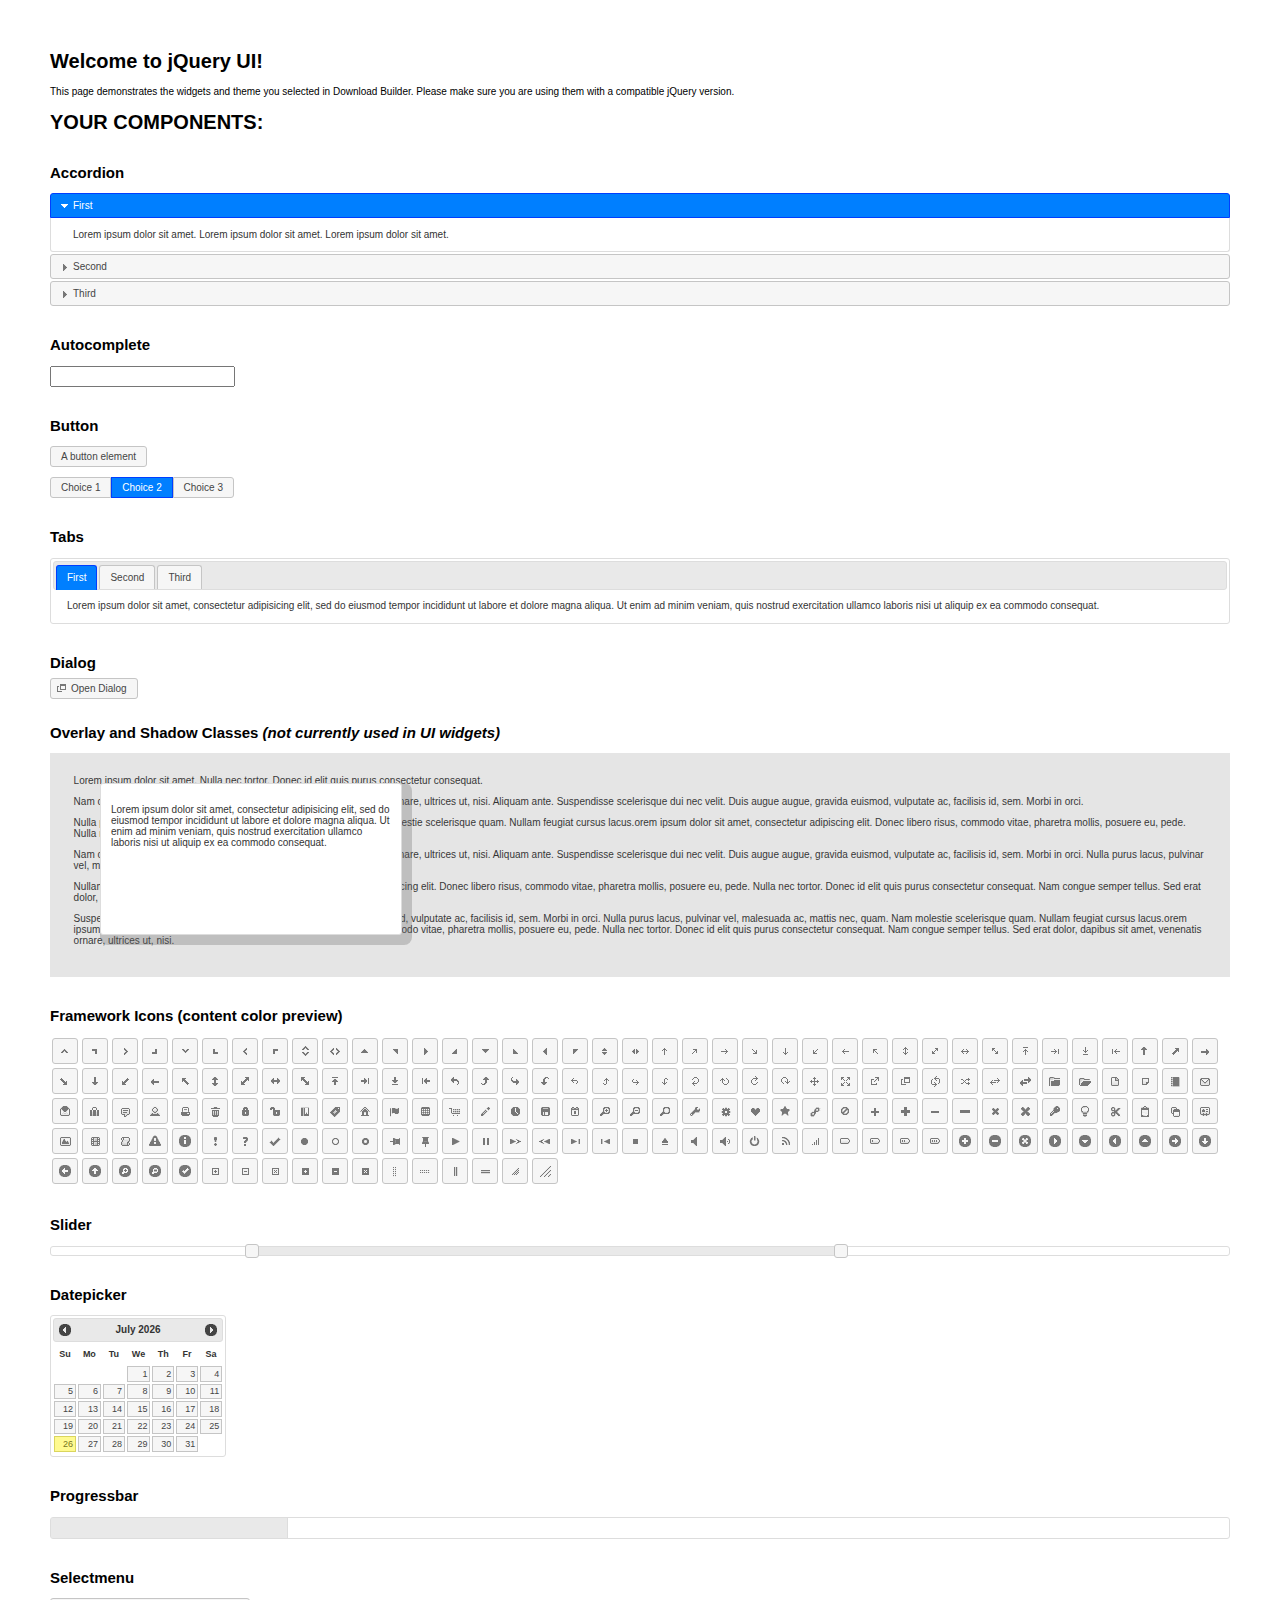
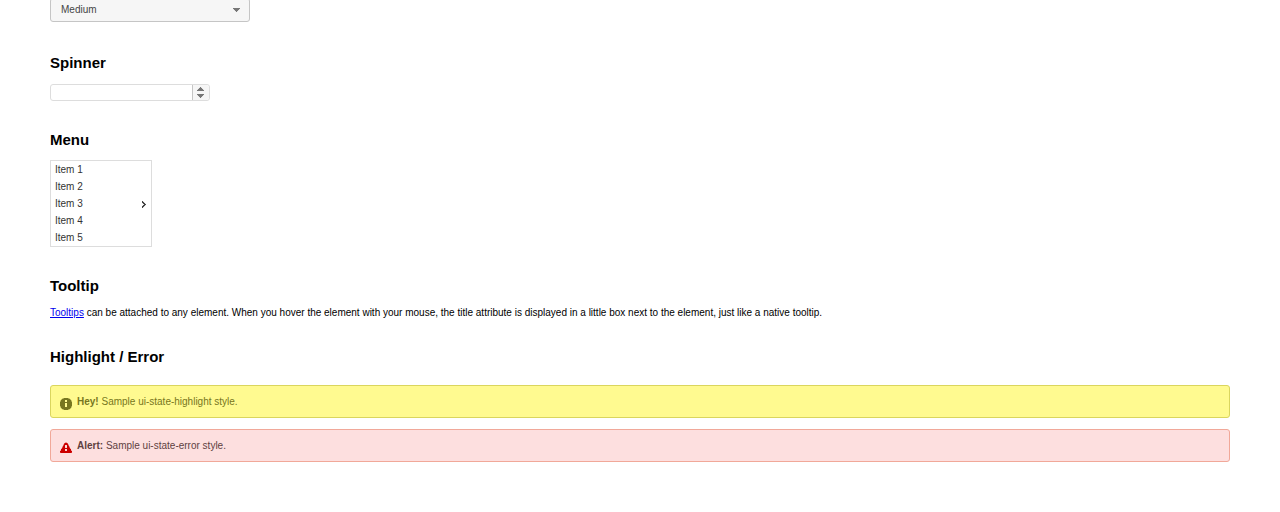
<file: jquery-download/jquery-ui-1.11.4.custom/index.html>
<!doctype html>
<html lang="us">
<head>
	<meta charset="utf-8">
	<title>jQuery UI Example Page</title>
	<link href="jquery-ui.css" rel="stylesheet">
	<style>
	body{
		font: 62.5% "Trebuchet MS", sans-serif;
		margin: 50px;
	}
	.demoHeaders {
		margin-top: 2em;
	}
	#dialog-link {
		padding: .4em 1em .4em 20px;
		text-decoration: none;
		position: relative;
	}
	#dialog-link span.ui-icon {
		margin: 0 5px 0 0;
		position: absolute;
		left: .2em;
		top: 50%;
		margin-top: -8px;
	}
	#icons {
		margin: 0;
		padding: 0;
	}
	#icons li {
		margin: 2px;
		position: relative;
		padding: 4px 0;
		cursor: pointer;
		float: left;
		list-style: none;
	}
	#icons span.ui-icon {
		float: left;
		margin: 0 4px;
	}
	.fakewindowcontain .ui-widget-overlay {
		position: absolute;
	}
	select {
		width: 200px;
	}
	</style>
</head>
<body>

<h1>Welcome to jQuery UI!</h1>

<div class="ui-widget">
	<p>This page demonstrates the widgets and theme you selected in Download Builder. Please make sure you are using them with a compatible jQuery version.</p>
</div>

<h1>YOUR COMPONENTS:</h1>


<!-- Accordion -->
<h2 class="demoHeaders">Accordion</h2>
<div id="accordion">
	<h3>First</h3>
	<div>Lorem ipsum dolor sit amet. Lorem ipsum dolor sit amet. Lorem ipsum dolor sit amet.</div>
	<h3>Second</h3>
	<div>Phasellus mattis tincidunt nibh.</div>
	<h3>Third</h3>
	<div>Nam dui erat, auctor a, dignissim quis.</div>
</div>



<!-- Autocomplete -->
<h2 class="demoHeaders">Autocomplete</h2>
<div>
	<input id="autocomplete" title="type &quot;a&quot;">
</div>



<!-- Button -->
<h2 class="demoHeaders">Button</h2>
<button id="button">A button element</button>
<form style="margin-top: 1em;">
	<div id="radioset">
		<input type="radio" id="radio1" name="radio"><label for="radio1">Choice 1</label>
		<input type="radio" id="radio2" name="radio" checked="checked"><label for="radio2">Choice 2</label>
		<input type="radio" id="radio3" name="radio"><label for="radio3">Choice 3</label>
	</div>
</form>



<!-- Tabs -->
<h2 class="demoHeaders">Tabs</h2>
<div id="tabs">
	<ul>
		<li><a href="#tabs-1">First</a></li>
		<li><a href="#tabs-2">Second</a></li>
		<li><a href="#tabs-3">Third</a></li>
	</ul>
	<div id="tabs-1">Lorem ipsum dolor sit amet, consectetur adipisicing elit, sed do eiusmod tempor incididunt ut labore et dolore magna aliqua. Ut enim ad minim veniam, quis nostrud exercitation ullamco laboris nisi ut aliquip ex ea commodo consequat.</div>
	<div id="tabs-2">Phasellus mattis tincidunt nibh. Cras orci urna, blandit id, pretium vel, aliquet ornare, felis. Maecenas scelerisque sem non nisl. Fusce sed lorem in enim dictum bibendum.</div>
	<div id="tabs-3">Nam dui erat, auctor a, dignissim quis, sollicitudin eu, felis. Pellentesque nisi urna, interdum eget, sagittis et, consequat vestibulum, lacus. Mauris porttitor ullamcorper augue.</div>
</div>



<!-- Dialog NOTE: Dialog is not generated by UI in this demo so it can be visually styled in themeroller-->
<h2 class="demoHeaders">Dialog</h2>
<p><a href="#" id="dialog-link" class="ui-state-default ui-corner-all"><span class="ui-icon ui-icon-newwin"></span>Open Dialog</a></p>

<h2 class="demoHeaders">Overlay and Shadow Classes <em>(not currently used in UI widgets)</em></h2>
<div style="position: relative; width: 96%; height: 200px; padding:1% 2%; overflow:hidden;" class="fakewindowcontain">
	<p>Lorem ipsum dolor sit amet,  Nulla nec tortor. Donec id elit quis purus consectetur consequat. </p><p>Nam congue semper tellus. Sed erat dolor, dapibus sit amet, venenatis ornare, ultrices ut, nisi. Aliquam ante. Suspendisse scelerisque dui nec velit. Duis augue augue, gravida euismod, vulputate ac, facilisis id, sem. Morbi in orci. </p><p>Nulla purus lacus, pulvinar vel, malesuada ac, mattis nec, quam. Nam molestie scelerisque quam. Nullam feugiat cursus lacus.orem ipsum dolor sit amet, consectetur adipiscing elit. Donec libero risus, commodo vitae, pharetra mollis, posuere eu, pede. Nulla nec tortor. Donec id elit quis purus consectetur consequat. </p><p>Nam congue semper tellus. Sed erat dolor, dapibus sit amet, venenatis ornare, ultrices ut, nisi. Aliquam ante. Suspendisse scelerisque dui nec velit. Duis augue augue, gravida euismod, vulputate ac, facilisis id, sem. Morbi in orci. Nulla purus lacus, pulvinar vel, malesuada ac, mattis nec, quam. Nam molestie scelerisque quam. </p><p>Nullam feugiat cursus lacus.orem ipsum dolor sit amet, consectetur adipiscing elit. Donec libero risus, commodo vitae, pharetra mollis, posuere eu, pede. Nulla nec tortor. Donec id elit quis purus consectetur consequat. Nam congue semper tellus. Sed erat dolor, dapibus sit amet, venenatis ornare, ultrices ut, nisi. Aliquam ante. </p><p>Suspendisse scelerisque dui nec velit. Duis augue augue, gravida euismod, vulputate ac, facilisis id, sem. Morbi in orci. Nulla purus lacus, pulvinar vel, malesuada ac, mattis nec, quam. Nam molestie scelerisque quam. Nullam feugiat cursus lacus.orem ipsum dolor sit amet, consectetur adipiscing elit. Donec libero risus, commodo vitae, pharetra mollis, posuere eu, pede. Nulla nec tortor. Donec id elit quis purus consectetur consequat. Nam congue semper tellus. Sed erat dolor, dapibus sit amet, venenatis ornare, ultrices ut, nisi. </p>

	<!-- ui-dialog -->
	<div class="ui-overlay"><div class="ui-widget-overlay"></div><div class="ui-widget-shadow ui-corner-all" style="width: 302px; height: 152px; position: absolute; left: 50px; top: 30px;"></div></div>
	<div style="position: absolute; width: 280px; height: 130px;left: 50px; top: 30px; padding: 10px;" class="ui-widget ui-widget-content ui-corner-all">
		<div class="ui-dialog-content ui-widget-content" style="background: none; border: 0;">
			<p>Lorem ipsum dolor sit amet, consectetur adipisicing elit, sed do eiusmod tempor incididunt ut labore et dolore magna aliqua. Ut enim ad minim veniam, quis nostrud exercitation ullamco laboris nisi ut aliquip ex ea commodo consequat.</p>
		</div>
	</div>

</div>

<!-- ui-dialog -->
<div id="dialog" title="Dialog Title">
	<p>Lorem ipsum dolor sit amet, consectetur adipisicing elit, sed do eiusmod tempor incididunt ut labore et dolore magna aliqua. Ut enim ad minim veniam, quis nostrud exercitation ullamco laboris nisi ut aliquip ex ea commodo consequat.</p>
</div>



<h2 class="demoHeaders">Framework Icons (content color preview)</h2>
<ul id="icons" class="ui-widget ui-helper-clearfix">
	<li class="ui-state-default ui-corner-all" title=".ui-icon-carat-1-n"><span class="ui-icon ui-icon-carat-1-n"></span></li>
	<li class="ui-state-default ui-corner-all" title=".ui-icon-carat-1-ne"><span class="ui-icon ui-icon-carat-1-ne"></span></li>
	<li class="ui-state-default ui-corner-all" title=".ui-icon-carat-1-e"><span class="ui-icon ui-icon-carat-1-e"></span></li>
	<li class="ui-state-default ui-corner-all" title=".ui-icon-carat-1-se"><span class="ui-icon ui-icon-carat-1-se"></span></li>
	<li class="ui-state-default ui-corner-all" title=".ui-icon-carat-1-s"><span class="ui-icon ui-icon-carat-1-s"></span></li>
	<li class="ui-state-default ui-corner-all" title=".ui-icon-carat-1-sw"><span class="ui-icon ui-icon-carat-1-sw"></span></li>
	<li class="ui-state-default ui-corner-all" title=".ui-icon-carat-1-w"><span class="ui-icon ui-icon-carat-1-w"></span></li>
	<li class="ui-state-default ui-corner-all" title=".ui-icon-carat-1-nw"><span class="ui-icon ui-icon-carat-1-nw"></span></li>
	<li class="ui-state-default ui-corner-all" title=".ui-icon-carat-2-n-s"><span class="ui-icon ui-icon-carat-2-n-s"></span></li>
	<li class="ui-state-default ui-corner-all" title=".ui-icon-carat-2-e-w"><span class="ui-icon ui-icon-carat-2-e-w"></span></li>
	<li class="ui-state-default ui-corner-all" title=".ui-icon-triangle-1-n"><span class="ui-icon ui-icon-triangle-1-n"></span></li>
	<li class="ui-state-default ui-corner-all" title=".ui-icon-triangle-1-ne"><span class="ui-icon ui-icon-triangle-1-ne"></span></li>
	<li class="ui-state-default ui-corner-all" title=".ui-icon-triangle-1-e"><span class="ui-icon ui-icon-triangle-1-e"></span></li>
	<li class="ui-state-default ui-corner-all" title=".ui-icon-triangle-1-se"><span class="ui-icon ui-icon-triangle-1-se"></span></li>
	<li class="ui-state-default ui-corner-all" title=".ui-icon-triangle-1-s"><span class="ui-icon ui-icon-triangle-1-s"></span></li>
	<li class="ui-state-default ui-corner-all" title=".ui-icon-triangle-1-sw"><span class="ui-icon ui-icon-triangle-1-sw"></span></li>
	<li class="ui-state-default ui-corner-all" title=".ui-icon-triangle-1-w"><span class="ui-icon ui-icon-triangle-1-w"></span></li>
	<li class="ui-state-default ui-corner-all" title=".ui-icon-triangle-1-nw"><span class="ui-icon ui-icon-triangle-1-nw"></span></li>
	<li class="ui-state-default ui-corner-all" title=".ui-icon-triangle-2-n-s"><span class="ui-icon ui-icon-triangle-2-n-s"></span></li>
	<li class="ui-state-default ui-corner-all" title=".ui-icon-triangle-2-e-w"><span class="ui-icon ui-icon-triangle-2-e-w"></span></li>
	<li class="ui-state-default ui-corner-all" title=".ui-icon-arrow-1-n"><span class="ui-icon ui-icon-arrow-1-n"></span></li>
	<li class="ui-state-default ui-corner-all" title=".ui-icon-arrow-1-ne"><span class="ui-icon ui-icon-arrow-1-ne"></span></li>
	<li class="ui-state-default ui-corner-all" title=".ui-icon-arrow-1-e"><span class="ui-icon ui-icon-arrow-1-e"></span></li>
	<li class="ui-state-default ui-corner-all" title=".ui-icon-arrow-1-se"><span class="ui-icon ui-icon-arrow-1-se"></span></li>
	<li class="ui-state-default ui-corner-all" title=".ui-icon-arrow-1-s"><span class="ui-icon ui-icon-arrow-1-s"></span></li>
	<li class="ui-state-default ui-corner-all" title=".ui-icon-arrow-1-sw"><span class="ui-icon ui-icon-arrow-1-sw"></span></li>
	<li class="ui-state-default ui-corner-all" title=".ui-icon-arrow-1-w"><span class="ui-icon ui-icon-arrow-1-w"></span></li>
	<li class="ui-state-default ui-corner-all" title=".ui-icon-arrow-1-nw"><span class="ui-icon ui-icon-arrow-1-nw"></span></li>
	<li class="ui-state-default ui-corner-all" title=".ui-icon-arrow-2-n-s"><span class="ui-icon ui-icon-arrow-2-n-s"></span></li>
	<li class="ui-state-default ui-corner-all" title=".ui-icon-arrow-2-ne-sw"><span class="ui-icon ui-icon-arrow-2-ne-sw"></span></li>
	<li class="ui-state-default ui-corner-all" title=".ui-icon-arrow-2-e-w"><span class="ui-icon ui-icon-arrow-2-e-w"></span></li>
	<li class="ui-state-default ui-corner-all" title=".ui-icon-arrow-2-se-nw"><span class="ui-icon ui-icon-arrow-2-se-nw"></span></li>
	<li class="ui-state-default ui-corner-all" title=".ui-icon-arrowstop-1-n"><span class="ui-icon ui-icon-arrowstop-1-n"></span></li>
	<li class="ui-state-default ui-corner-all" title=".ui-icon-arrowstop-1-e"><span class="ui-icon ui-icon-arrowstop-1-e"></span></li>
	<li class="ui-state-default ui-corner-all" title=".ui-icon-arrowstop-1-s"><span class="ui-icon ui-icon-arrowstop-1-s"></span></li>
	<li class="ui-state-default ui-corner-all" title=".ui-icon-arrowstop-1-w"><span class="ui-icon ui-icon-arrowstop-1-w"></span></li>
	<li class="ui-state-default ui-corner-all" title=".ui-icon-arrowthick-1-n"><span class="ui-icon ui-icon-arrowthick-1-n"></span></li>
	<li class="ui-state-default ui-corner-all" title=".ui-icon-arrowthick-1-ne"><span class="ui-icon ui-icon-arrowthick-1-ne"></span></li>
	<li class="ui-state-default ui-corner-all" title=".ui-icon-arrowthick-1-e"><span class="ui-icon ui-icon-arrowthick-1-e"></span></li>
	<li class="ui-state-default ui-corner-all" title=".ui-icon-arrowthick-1-se"><span class="ui-icon ui-icon-arrowthick-1-se"></span></li>
	<li class="ui-state-default ui-corner-all" title=".ui-icon-arrowthick-1-s"><span class="ui-icon ui-icon-arrowthick-1-s"></span></li>
	<li class="ui-state-default ui-corner-all" title=".ui-icon-arrowthick-1-sw"><span class="ui-icon ui-icon-arrowthick-1-sw"></span></li>
	<li class="ui-state-default ui-corner-all" title=".ui-icon-arrowthick-1-w"><span class="ui-icon ui-icon-arrowthick-1-w"></span></li>
	<li class="ui-state-default ui-corner-all" title=".ui-icon-arrowthick-1-nw"><span class="ui-icon ui-icon-arrowthick-1-nw"></span></li>
	<li class="ui-state-default ui-corner-all" title=".ui-icon-arrowthick-2-n-s"><span class="ui-icon ui-icon-arrowthick-2-n-s"></span></li>
	<li class="ui-state-default ui-corner-all" title=".ui-icon-arrowthick-2-ne-sw"><span class="ui-icon ui-icon-arrowthick-2-ne-sw"></span></li>
	<li class="ui-state-default ui-corner-all" title=".ui-icon-arrowthick-2-e-w"><span class="ui-icon ui-icon-arrowthick-2-e-w"></span></li>
	<li class="ui-state-default ui-corner-all" title=".ui-icon-arrowthick-2-se-nw"><span class="ui-icon ui-icon-arrowthick-2-se-nw"></span></li>
	<li class="ui-state-default ui-corner-all" title=".ui-icon-arrowthickstop-1-n"><span class="ui-icon ui-icon-arrowthickstop-1-n"></span></li>
	<li class="ui-state-default ui-corner-all" title=".ui-icon-arrowthickstop-1-e"><span class="ui-icon ui-icon-arrowthickstop-1-e"></span></li>
	<li class="ui-state-default ui-corner-all" title=".ui-icon-arrowthickstop-1-s"><span class="ui-icon ui-icon-arrowthickstop-1-s"></span></li>
	<li class="ui-state-default ui-corner-all" title=".ui-icon-arrowthickstop-1-w"><span class="ui-icon ui-icon-arrowthickstop-1-w"></span></li>
	<li class="ui-state-default ui-corner-all" title=".ui-icon-arrowreturnthick-1-w"><span class="ui-icon ui-icon-arrowreturnthick-1-w"></span></li>
	<li class="ui-state-default ui-corner-all" title=".ui-icon-arrowreturnthick-1-n"><span class="ui-icon ui-icon-arrowreturnthick-1-n"></span></li>
	<li class="ui-state-default ui-corner-all" title=".ui-icon-arrowreturnthick-1-e"><span class="ui-icon ui-icon-arrowreturnthick-1-e"></span></li>
	<li class="ui-state-default ui-corner-all" title=".ui-icon-arrowreturnthick-1-s"><span class="ui-icon ui-icon-arrowreturnthick-1-s"></span></li>
	<li class="ui-state-default ui-corner-all" title=".ui-icon-arrowreturn-1-w"><span class="ui-icon ui-icon-arrowreturn-1-w"></span></li>
	<li class="ui-state-default ui-corner-all" title=".ui-icon-arrowreturn-1-n"><span class="ui-icon ui-icon-arrowreturn-1-n"></span></li>
	<li class="ui-state-default ui-corner-all" title=".ui-icon-arrowreturn-1-e"><span class="ui-icon ui-icon-arrowreturn-1-e"></span></li>
	<li class="ui-state-default ui-corner-all" title=".ui-icon-arrowreturn-1-s"><span class="ui-icon ui-icon-arrowreturn-1-s"></span></li>
	<li class="ui-state-default ui-corner-all" title=".ui-icon-arrowrefresh-1-w"><span class="ui-icon ui-icon-arrowrefresh-1-w"></span></li>
	<li class="ui-state-default ui-corner-all" title=".ui-icon-arrowrefresh-1-n"><span class="ui-icon ui-icon-arrowrefresh-1-n"></span></li>
	<li class="ui-state-default ui-corner-all" title=".ui-icon-arrowrefresh-1-e"><span class="ui-icon ui-icon-arrowrefresh-1-e"></span></li>
	<li class="ui-state-default ui-corner-all" title=".ui-icon-arrowrefresh-1-s"><span class="ui-icon ui-icon-arrowrefresh-1-s"></span></li>
	<li class="ui-state-default ui-corner-all" title=".ui-icon-arrow-4"><span class="ui-icon ui-icon-arrow-4"></span></li>
	<li class="ui-state-default ui-corner-all" title=".ui-icon-arrow-4-diag"><span class="ui-icon ui-icon-arrow-4-diag"></span></li>
	<li class="ui-state-default ui-corner-all" title=".ui-icon-extlink"><span class="ui-icon ui-icon-extlink"></span></li>
	<li class="ui-state-default ui-corner-all" title=".ui-icon-newwin"><span class="ui-icon ui-icon-newwin"></span></li>
	<li class="ui-state-default ui-corner-all" title=".ui-icon-refresh"><span class="ui-icon ui-icon-refresh"></span></li>
	<li class="ui-state-default ui-corner-all" title=".ui-icon-shuffle"><span class="ui-icon ui-icon-shuffle"></span></li>
	<li class="ui-state-default ui-corner-all" title=".ui-icon-transfer-e-w"><span class="ui-icon ui-icon-transfer-e-w"></span></li>
	<li class="ui-state-default ui-corner-all" title=".ui-icon-transferthick-e-w"><span class="ui-icon ui-icon-transferthick-e-w"></span></li>
	<li class="ui-state-default ui-corner-all" title=".ui-icon-folder-collapsed"><span class="ui-icon ui-icon-folder-collapsed"></span></li>
	<li class="ui-state-default ui-corner-all" title=".ui-icon-folder-open"><span class="ui-icon ui-icon-folder-open"></span></li>
	<li class="ui-state-default ui-corner-all" title=".ui-icon-document"><span class="ui-icon ui-icon-document"></span></li>
	<li class="ui-state-default ui-corner-all" title=".ui-icon-document-b"><span class="ui-icon ui-icon-document-b"></span></li>
	<li class="ui-state-default ui-corner-all" title=".ui-icon-note"><span class="ui-icon ui-icon-note"></span></li>
	<li class="ui-state-default ui-corner-all" title=".ui-icon-mail-closed"><span class="ui-icon ui-icon-mail-closed"></span></li>
	<li class="ui-state-default ui-corner-all" title=".ui-icon-mail-open"><span class="ui-icon ui-icon-mail-open"></span></li>
	<li class="ui-state-default ui-corner-all" title=".ui-icon-suitcase"><span class="ui-icon ui-icon-suitcase"></span></li>
	<li class="ui-state-default ui-corner-all" title=".ui-icon-comment"><span class="ui-icon ui-icon-comment"></span></li>
	<li class="ui-state-default ui-corner-all" title=".ui-icon-person"><span class="ui-icon ui-icon-person"></span></li>
	<li class="ui-state-default ui-corner-all" title=".ui-icon-print"><span class="ui-icon ui-icon-print"></span></li>
	<li class="ui-state-default ui-corner-all" title=".ui-icon-trash"><span class="ui-icon ui-icon-trash"></span></li>
	<li class="ui-state-default ui-corner-all" title=".ui-icon-locked"><span class="ui-icon ui-icon-locked"></span></li>
	<li class="ui-state-default ui-corner-all" title=".ui-icon-unlocked"><span class="ui-icon ui-icon-unlocked"></span></li>
	<li class="ui-state-default ui-corner-all" title=".ui-icon-bookmark"><span class="ui-icon ui-icon-bookmark"></span></li>
	<li class="ui-state-default ui-corner-all" title=".ui-icon-tag"><span class="ui-icon ui-icon-tag"></span></li>
	<li class="ui-state-default ui-corner-all" title=".ui-icon-home"><span class="ui-icon ui-icon-home"></span></li>
	<li class="ui-state-default ui-corner-all" title=".ui-icon-flag"><span class="ui-icon ui-icon-flag"></span></li>
	<li class="ui-state-default ui-corner-all" title=".ui-icon-calculator"><span class="ui-icon ui-icon-calculator"></span></li>
	<li class="ui-state-default ui-corner-all" title=".ui-icon-cart"><span class="ui-icon ui-icon-cart"></span></li>
	<li class="ui-state-default ui-corner-all" title=".ui-icon-pencil"><span class="ui-icon ui-icon-pencil"></span></li>
	<li class="ui-state-default ui-corner-all" title=".ui-icon-clock"><span class="ui-icon ui-icon-clock"></span></li>
	<li class="ui-state-default ui-corner-all" title=".ui-icon-disk"><span class="ui-icon ui-icon-disk"></span></li>
	<li class="ui-state-default ui-corner-all" title=".ui-icon-calendar"><span class="ui-icon ui-icon-calendar"></span></li>
	<li class="ui-state-default ui-corner-all" title=".ui-icon-zoomin"><span class="ui-icon ui-icon-zoomin"></span></li>
	<li class="ui-state-default ui-corner-all" title=".ui-icon-zoomout"><span class="ui-icon ui-icon-zoomout"></span></li>
	<li class="ui-state-default ui-corner-all" title=".ui-icon-search"><span class="ui-icon ui-icon-search"></span></li>
	<li class="ui-state-default ui-corner-all" title=".ui-icon-wrench"><span class="ui-icon ui-icon-wrench"></span></li>
	<li class="ui-state-default ui-corner-all" title=".ui-icon-gear"><span class="ui-icon ui-icon-gear"></span></li>
	<li class="ui-state-default ui-corner-all" title=".ui-icon-heart"><span class="ui-icon ui-icon-heart"></span></li>
	<li class="ui-state-default ui-corner-all" title=".ui-icon-star"><span class="ui-icon ui-icon-star"></span></li>
	<li class="ui-state-default ui-corner-all" title=".ui-icon-link"><span class="ui-icon ui-icon-link"></span></li>
	<li class="ui-state-default ui-corner-all" title=".ui-icon-cancel"><span class="ui-icon ui-icon-cancel"></span></li>
	<li class="ui-state-default ui-corner-all" title=".ui-icon-plus"><span class="ui-icon ui-icon-plus"></span></li>
	<li class="ui-state-default ui-corner-all" title=".ui-icon-plusthick"><span class="ui-icon ui-icon-plusthick"></span></li>
	<li class="ui-state-default ui-corner-all" title=".ui-icon-minus"><span class="ui-icon ui-icon-minus"></span></li>
	<li class="ui-state-default ui-corner-all" title=".ui-icon-minusthick"><span class="ui-icon ui-icon-minusthick"></span></li>
	<li class="ui-state-default ui-corner-all" title=".ui-icon-close"><span class="ui-icon ui-icon-close"></span></li>
	<li class="ui-state-default ui-corner-all" title=".ui-icon-closethick"><span class="ui-icon ui-icon-closethick"></span></li>
	<li class="ui-state-default ui-corner-all" title=".ui-icon-key"><span class="ui-icon ui-icon-key"></span></li>
	<li class="ui-state-default ui-corner-all" title=".ui-icon-lightbulb"><span class="ui-icon ui-icon-lightbulb"></span></li>
	<li class="ui-state-default ui-corner-all" title=".ui-icon-scissors"><span class="ui-icon ui-icon-scissors"></span></li>
	<li class="ui-state-default ui-corner-all" title=".ui-icon-clipboard"><span class="ui-icon ui-icon-clipboard"></span></li>
	<li class="ui-state-default ui-corner-all" title=".ui-icon-copy"><span class="ui-icon ui-icon-copy"></span></li>
	<li class="ui-state-default ui-corner-all" title=".ui-icon-contact"><span class="ui-icon ui-icon-contact"></span></li>
	<li class="ui-state-default ui-corner-all" title=".ui-icon-image"><span class="ui-icon ui-icon-image"></span></li>
	<li class="ui-state-default ui-corner-all" title=".ui-icon-video"><span class="ui-icon ui-icon-video"></span></li>
	<li class="ui-state-default ui-corner-all" title=".ui-icon-script"><span class="ui-icon ui-icon-script"></span></li>
	<li class="ui-state-default ui-corner-all" title=".ui-icon-alert"><span class="ui-icon ui-icon-alert"></span></li>
	<li class="ui-state-default ui-corner-all" title=".ui-icon-info"><span class="ui-icon ui-icon-info"></span></li>
	<li class="ui-state-default ui-corner-all" title=".ui-icon-notice"><span class="ui-icon ui-icon-notice"></span></li>
	<li class="ui-state-default ui-corner-all" title=".ui-icon-help"><span class="ui-icon ui-icon-help"></span></li>
	<li class="ui-state-default ui-corner-all" title=".ui-icon-check"><span class="ui-icon ui-icon-check"></span></li>
	<li class="ui-state-default ui-corner-all" title=".ui-icon-bullet"><span class="ui-icon ui-icon-bullet"></span></li>
	<li class="ui-state-default ui-corner-all" title=".ui-icon-radio-off"><span class="ui-icon ui-icon-radio-off"></span></li>
	<li class="ui-state-default ui-corner-all" title=".ui-icon-radio-on"><span class="ui-icon ui-icon-radio-on"></span></li>
	<li class="ui-state-default ui-corner-all" title=".ui-icon-pin-w"><span class="ui-icon ui-icon-pin-w"></span></li>
	<li class="ui-state-default ui-corner-all" title=".ui-icon-pin-s"><span class="ui-icon ui-icon-pin-s"></span></li>
	<li class="ui-state-default ui-corner-all" title=".ui-icon-play"><span class="ui-icon ui-icon-play"></span></li>
	<li class="ui-state-default ui-corner-all" title=".ui-icon-pause"><span class="ui-icon ui-icon-pause"></span></li>
	<li class="ui-state-default ui-corner-all" title=".ui-icon-seek-next"><span class="ui-icon ui-icon-seek-next"></span></li>
	<li class="ui-state-default ui-corner-all" title=".ui-icon-seek-prev"><span class="ui-icon ui-icon-seek-prev"></span></li>
	<li class="ui-state-default ui-corner-all" title=".ui-icon-seek-end"><span class="ui-icon ui-icon-seek-end"></span></li>
	<li class="ui-state-default ui-corner-all" title=".ui-icon-seek-first"><span class="ui-icon ui-icon-seek-first"></span></li>
	<li class="ui-state-default ui-corner-all" title=".ui-icon-stop"><span class="ui-icon ui-icon-stop"></span></li>
	<li class="ui-state-default ui-corner-all" title=".ui-icon-eject"><span class="ui-icon ui-icon-eject"></span></li>
	<li class="ui-state-default ui-corner-all" title=".ui-icon-volume-off"><span class="ui-icon ui-icon-volume-off"></span></li>
	<li class="ui-state-default ui-corner-all" title=".ui-icon-volume-on"><span class="ui-icon ui-icon-volume-on"></span></li>
	<li class="ui-state-default ui-corner-all" title=".ui-icon-power"><span class="ui-icon ui-icon-power"></span></li>
	<li class="ui-state-default ui-corner-all" title=".ui-icon-signal-diag"><span class="ui-icon ui-icon-signal-diag"></span></li>
	<li class="ui-state-default ui-corner-all" title=".ui-icon-signal"><span class="ui-icon ui-icon-signal"></span></li>
	<li class="ui-state-default ui-corner-all" title=".ui-icon-battery-0"><span class="ui-icon ui-icon-battery-0"></span></li>
	<li class="ui-state-default ui-corner-all" title=".ui-icon-battery-1"><span class="ui-icon ui-icon-battery-1"></span></li>
	<li class="ui-state-default ui-corner-all" title=".ui-icon-battery-2"><span class="ui-icon ui-icon-battery-2"></span></li>
	<li class="ui-state-default ui-corner-all" title=".ui-icon-battery-3"><span class="ui-icon ui-icon-battery-3"></span></li>
	<li class="ui-state-default ui-corner-all" title=".ui-icon-circle-plus"><span class="ui-icon ui-icon-circle-plus"></span></li>
	<li class="ui-state-default ui-corner-all" title=".ui-icon-circle-minus"><span class="ui-icon ui-icon-circle-minus"></span></li>
	<li class="ui-state-default ui-corner-all" title=".ui-icon-circle-close"><span class="ui-icon ui-icon-circle-close"></span></li>
	<li class="ui-state-default ui-corner-all" title=".ui-icon-circle-triangle-e"><span class="ui-icon ui-icon-circle-triangle-e"></span></li>
	<li class="ui-state-default ui-corner-all" title=".ui-icon-circle-triangle-s"><span class="ui-icon ui-icon-circle-triangle-s"></span></li>
	<li class="ui-state-default ui-corner-all" title=".ui-icon-circle-triangle-w"><span class="ui-icon ui-icon-circle-triangle-w"></span></li>
	<li class="ui-state-default ui-corner-all" title=".ui-icon-circle-triangle-n"><span class="ui-icon ui-icon-circle-triangle-n"></span></li>
	<li class="ui-state-default ui-corner-all" title=".ui-icon-circle-arrow-e"><span class="ui-icon ui-icon-circle-arrow-e"></span></li>
	<li class="ui-state-default ui-corner-all" title=".ui-icon-circle-arrow-s"><span class="ui-icon ui-icon-circle-arrow-s"></span></li>
	<li class="ui-state-default ui-corner-all" title=".ui-icon-circle-arrow-w"><span class="ui-icon ui-icon-circle-arrow-w"></span></li>
	<li class="ui-state-default ui-corner-all" title=".ui-icon-circle-arrow-n"><span class="ui-icon ui-icon-circle-arrow-n"></span></li>
	<li class="ui-state-default ui-corner-all" title=".ui-icon-circle-zoomin"><span class="ui-icon ui-icon-circle-zoomin"></span></li>
	<li class="ui-state-default ui-corner-all" title=".ui-icon-circle-zoomout"><span class="ui-icon ui-icon-circle-zoomout"></span></li>
	<li class="ui-state-default ui-corner-all" title=".ui-icon-circle-check"><span class="ui-icon ui-icon-circle-check"></span></li>
	<li class="ui-state-default ui-corner-all" title=".ui-icon-circlesmall-plus"><span class="ui-icon ui-icon-circlesmall-plus"></span></li>
	<li class="ui-state-default ui-corner-all" title=".ui-icon-circlesmall-minus"><span class="ui-icon ui-icon-circlesmall-minus"></span></li>
	<li class="ui-state-default ui-corner-all" title=".ui-icon-circlesmall-close"><span class="ui-icon ui-icon-circlesmall-close"></span></li>
	<li class="ui-state-default ui-corner-all" title=".ui-icon-squaresmall-plus"><span class="ui-icon ui-icon-squaresmall-plus"></span></li>
	<li class="ui-state-default ui-corner-all" title=".ui-icon-squaresmall-minus"><span class="ui-icon ui-icon-squaresmall-minus"></span></li>
	<li class="ui-state-default ui-corner-all" title=".ui-icon-squaresmall-close"><span class="ui-icon ui-icon-squaresmall-close"></span></li>
	<li class="ui-state-default ui-corner-all" title=".ui-icon-grip-dotted-vertical"><span class="ui-icon ui-icon-grip-dotted-vertical"></span></li>
	<li class="ui-state-default ui-corner-all" title=".ui-icon-grip-dotted-horizontal"><span class="ui-icon ui-icon-grip-dotted-horizontal"></span></li>
	<li class="ui-state-default ui-corner-all" title=".ui-icon-grip-solid-vertical"><span class="ui-icon ui-icon-grip-solid-vertical"></span></li>
	<li class="ui-state-default ui-corner-all" title=".ui-icon-grip-solid-horizontal"><span class="ui-icon ui-icon-grip-solid-horizontal"></span></li>
	<li class="ui-state-default ui-corner-all" title=".ui-icon-gripsmall-diagonal-se"><span class="ui-icon ui-icon-gripsmall-diagonal-se"></span></li>
	<li class="ui-state-default ui-corner-all" title=".ui-icon-grip-diagonal-se"><span class="ui-icon ui-icon-grip-diagonal-se"></span></li>
</ul>


<!-- Slider -->
<h2 class="demoHeaders">Slider</h2>
<div id="slider"></div>



<!-- Datepicker -->
<h2 class="demoHeaders">Datepicker</h2>
<div id="datepicker"></div>



<!-- Progressbar -->
<h2 class="demoHeaders">Progressbar</h2>
<div id="progressbar"></div>



<!-- Progressbar -->
<h2 class="demoHeaders">Selectmenu</h2>
<select id="selectmenu">
	<option>Slower</option>
	<option>Slow</option>
	<option selected="selected">Medium</option>
	<option>Fast</option>
	<option>Faster</option>
</select>



<!-- Spinner -->
<h2 class="demoHeaders">Spinner</h2>
<input id="spinner">



<!-- Menu -->
<h2 class="demoHeaders">Menu</h2>
<ul style="width:100px;" id="menu">
	<li>Item 1</li>
	<li>Item 2</li>
	<li>Item 3
		<ul>
			<li>Item 3-1</li>
			<li>Item 3-2</li>
			<li>Item 3-3</li>
			<li>Item 3-4</li>
			<li>Item 3-5</li>
		</ul>
	</li>
	<li>Item 4</li>
	<li>Item 5</li>
</ul>



<!-- Tooltip -->
<h2 class="demoHeaders">Tooltip</h2>
<p id="tooltip">
	<a href="#" title="That&apos;s what this widget is">Tooltips</a> can be attached to any element. When you hover
the element with your mouse, the title attribute is displayed in a little box next to the element, just like a native tooltip.
</p>


<!-- Highlight / Error -->
<h2 class="demoHeaders">Highlight / Error</h2>
<div class="ui-widget">
	<div class="ui-state-highlight ui-corner-all" style="margin-top: 20px; padding: 0 .7em;">
		<p><span class="ui-icon ui-icon-info" style="float: left; margin-right: .3em;"></span>
		<strong>Hey!</strong> Sample ui-state-highlight style.</p>
	</div>
</div>
<br>
<div class="ui-widget">
	<div class="ui-state-error ui-corner-all" style="padding: 0 .7em;">
		<p><span class="ui-icon ui-icon-alert" style="float: left; margin-right: .3em;"></span>
		<strong>Alert:</strong> Sample ui-state-error style.</p>
	</div>
</div>

<script src="external/jquery/jquery.js"></script>
<script src="jquery-ui.js"></script>
<script>

$( "#accordion" ).accordion();



var availableTags = [
	"ActionScript",
	"AppleScript",
	"Asp",
	"BASIC",
	"C",
	"C++",
	"Clojure",
	"COBOL",
	"ColdFusion",
	"Erlang",
	"Fortran",
	"Groovy",
	"Haskell",
	"Java",
	"JavaScript",
	"Lisp",
	"Perl",
	"PHP",
	"Python",
	"Ruby",
	"Scala",
	"Scheme"
];
$( "#autocomplete" ).autocomplete({
	source: availableTags
});



$( "#button" ).button();
$( "#radioset" ).buttonset();



$( "#tabs" ).tabs();



$( "#dialog" ).dialog({
	autoOpen: false,
	width: 400,
	buttons: [
		{
			text: "Ok",
			click: function() {
				$( this ).dialog( "close" );
			}
		},
		{
			text: "Cancel",
			click: function() {
				$( this ).dialog( "close" );
			}
		}
	]
});

// Link to open the dialog
$( "#dialog-link" ).click(function( event ) {
	$( "#dialog" ).dialog( "open" );
	event.preventDefault();
});



$( "#datepicker" ).datepicker({
	inline: true
});



$( "#slider" ).slider({
	range: true,
	values: [ 17, 67 ]
});



$( "#progressbar" ).progressbar({
	value: 20
});



$( "#spinner" ).spinner();



$( "#menu" ).menu();



$( "#tooltip" ).tooltip();



$( "#selectmenu" ).selectmenu();


// Hover states on the static widgets
$( "#dialog-link, #icons li" ).hover(
	function() {
		$( this ).addClass( "ui-state-hover" );
	},
	function() {
		$( this ).removeClass( "ui-state-hover" );
	}
);
</script>
</body>
</html>
</file>
